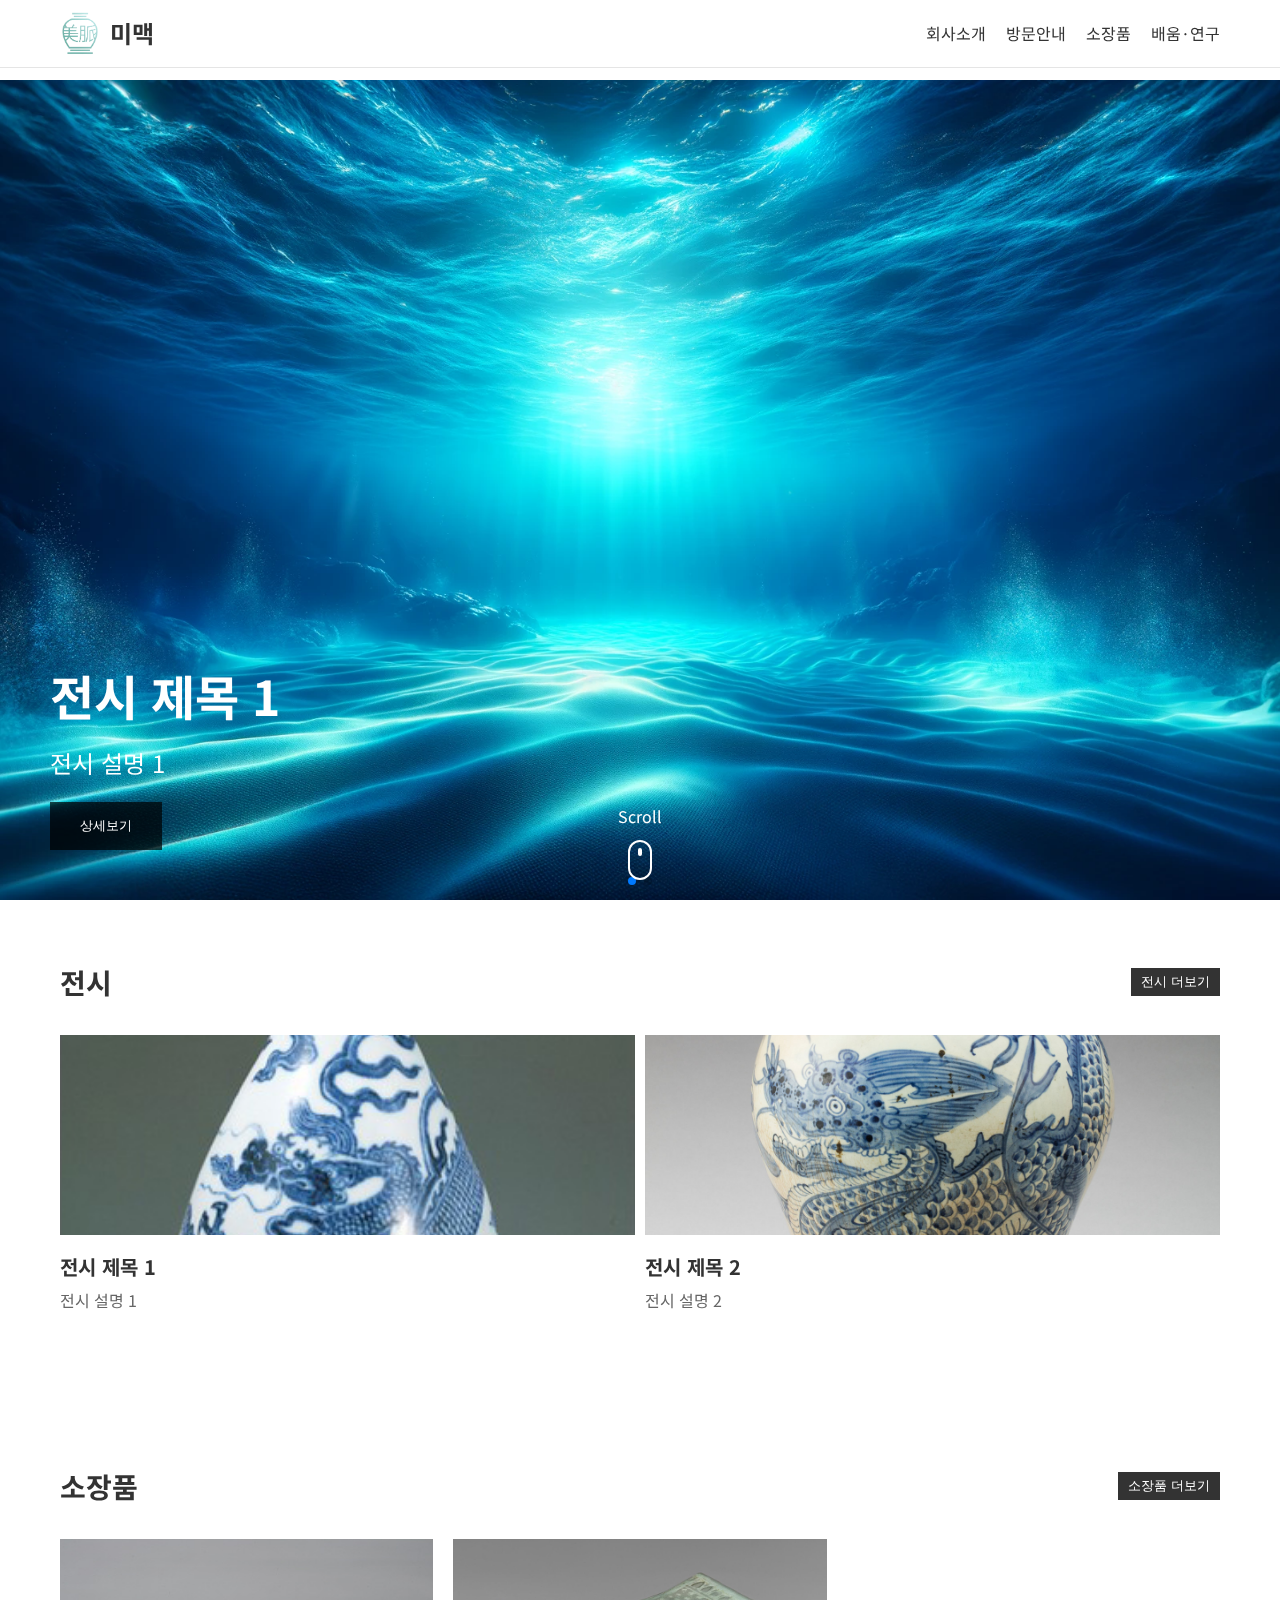
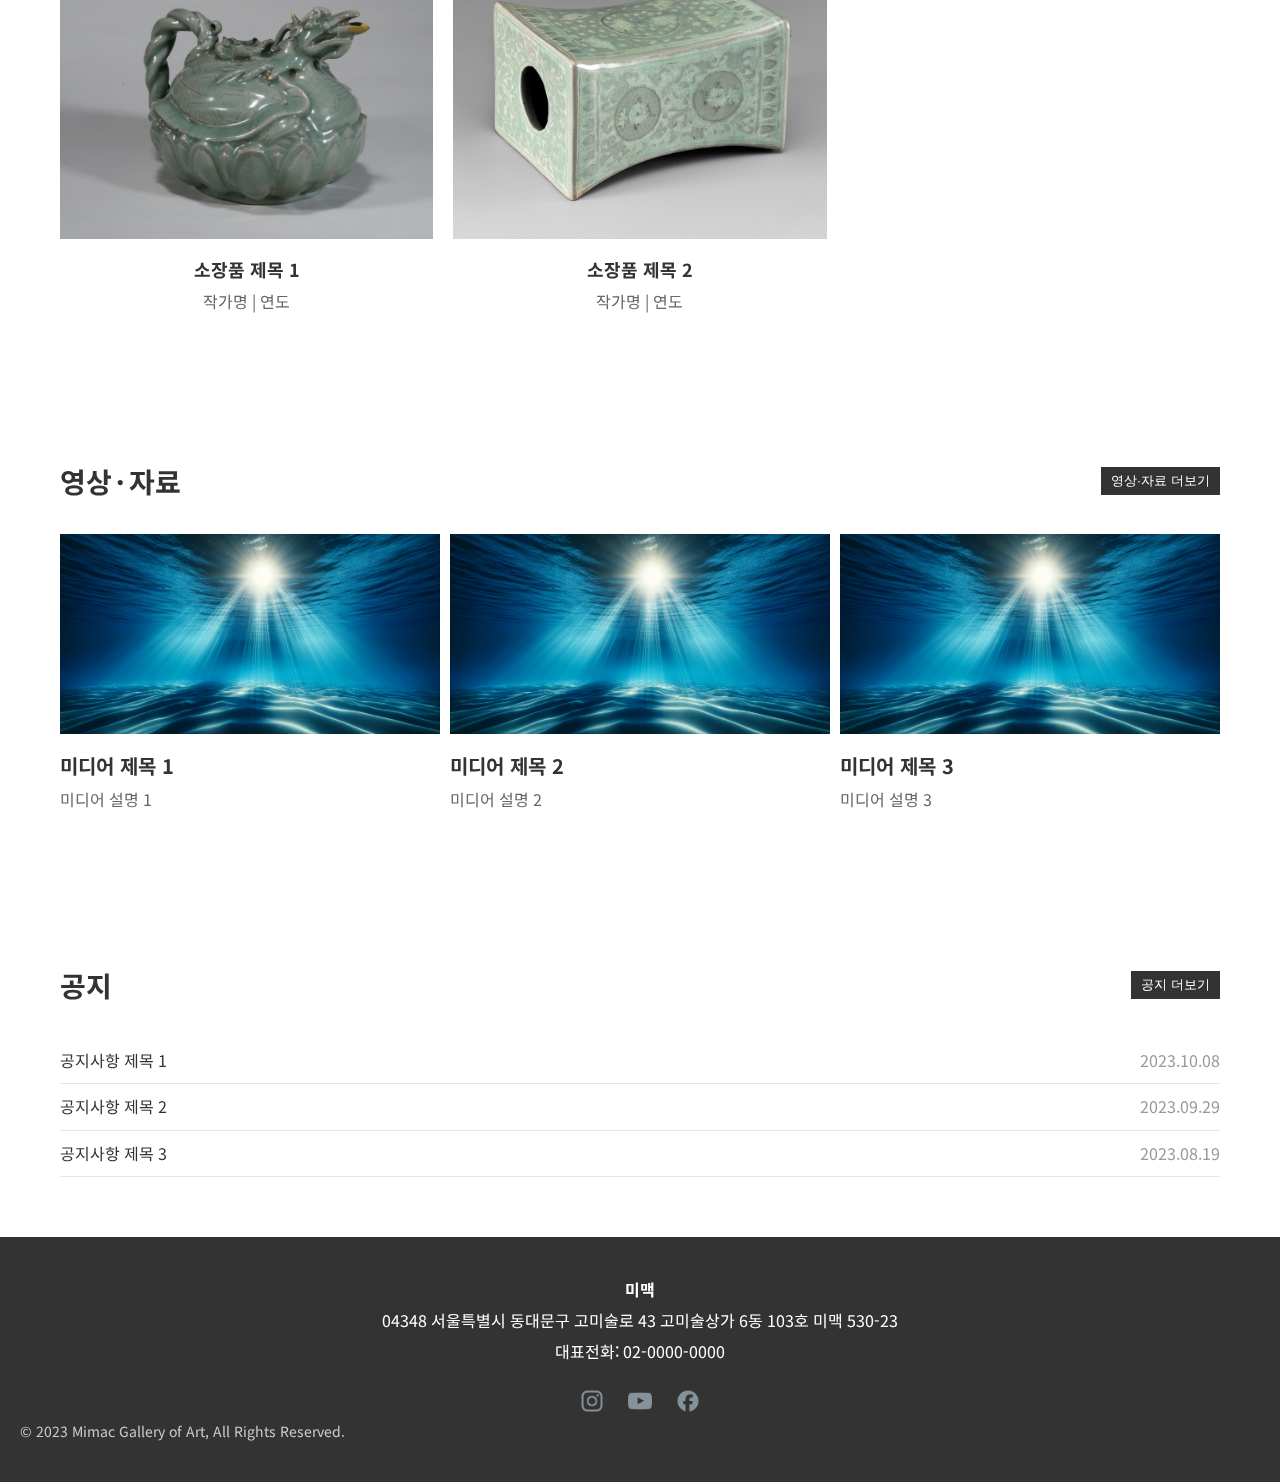
<file: index.html>
<!DOCTYPE html>
<html lang="ko">
<head>
  <meta charset="UTF-8" />
  <meta
    name="viewport"
    content="width=device-width, initial-scale=1.0"
  />
  <title>미맥</title>
  <!-- Google Fonts -->
  <link
    href="https://fonts.googleapis.com/css2?family=Noto+Sans+KR:wght@400;700&display=swap"
    rel="stylesheet"
  />
  <!-- Swiper CSS -->
  <link rel="stylesheet" href="css/swiper-bundle.min.css" />
  <!-- 커스텀 CSS -->
  <link rel="stylesheet" href="css/styles.css" />
</head>
<body>
  <!-- 헤더 시작 -->
  <header>
    <div class="header-container">
      <h1 class="logo">
        <a href="./index.html">
          <!-- 로고 이미지 추가 -->
          <img src="images/logo.png" alt="미맥 로고" />
          미맥
        </a>
      </h1>
      <nav class="main-nav">
        <ul>
          <li><a href="./company-introduction.html">회사소개</a></li>
          <li><a href="./visit.html">방문안내</a></li>
          <li><a href="/collections">소장품</a></li>
          <li><a href="/education">배움·연구</a></li>
        </ul>
    </div>
  </header>
  <!-- 헤더 끝 -->

  <!-- 메인 콘텐츠 시작 -->
  <main>
    <!-- 메인 배너 시작 -->
    <div class="main-banner">
      <div class="swiper-container main-swiper">
        <div class="swiper-wrapper">
          <!-- 슬라이드 1 -->
          <div class="swiper-slide">
            <img src="images/banner1.jpg" alt="배너 이미지 1" />
            <div class="banner-info">
              <h2>전시 제목 1</h2>
              <p>전시 설명 1</p>
              <button onclick="location.href='/exhibition/1'">
                상세보기
              </button>
            </div>
          </div>
          <!-- 슬라이드 2 -->
          <div class="swiper-slide">
            <img src="images/banner2.jpg" alt="배너 이미지 2" />
            <div class="banner-info">
              <h2>전시 제목 2</h2>
              <p>전시 설명 2</p>
              <button onclick="location.href='/exhibition/2'">
                상세보기
              </button>
            </div>
          </div>
          <!-- 추가 슬라이드 -->
        </div>
        <!-- 페이지네이션 -->
        <div class="swiper-pagination"></div>
      </div>
      <!-- 스크롤 인디케이터 -->
      <div class="scroll-indicator">
        <span>Scroll</span>
        <div class="mouse">
          <div class="wheel"></div>
        </div>
      </div>
    </div>
    <!-- 메인 배너 끝 -->

    <!-- 콘텐츠 섹션 시작 -->
    <div class="content-wrapper">
      <!-- 전시 섹션 시작 -->
      <section class="content-section">
        <div class="section-header">
          <h2>전시</h2>
          <button onclick="location.href='/exhibitions'">
            전시 더보기
          </button>
        </div>
        <div class="post-list">
          <article class="post-item">
            <img src="images/exhibition1.jpg" alt="전시 이미지 1" />
            <h3>전시 제목 1</h3>
            <p>전시 설명 1</p>
          </article>
          <article class="post-item">
            <img src="images/exhibition2.jpg" alt="전시 이미지 2" />
            <h3>전시 제목 2</h3>
            <p>전시 설명 2</p>
          </article>
        </div>
      </section>
      <!-- 전시 섹션 끝 -->

      <!-- 소장품 섹션 시작 -->
      <section class="content-section">
        <div class="section-header">
          <h2>소장품</h2>
          <button onclick="location.href='/collections'">
            소장품 더보기
          </button>
        </div>
        <div class="swiper-container collection-swiper">
          <div class="swiper-wrapper">
            <!-- 소장품 아이템 1 -->
            <div class="swiper-slide">
              <img src="images/collection1.jpg" alt="소장품 이미지 1" />
              <h3>소장품 제목 1</h3>
              <p>작가명 | 연도</p>
            </div>
            <!-- 소장품 아이템 2 -->
            <div class="swiper-slide">
              <img src="images/collection2.jpg" alt="소장품 이미지 2" />
              <h3>소장품 제목 2</h3>
              <p>작가명 | 연도</p>
            </div>
            <!-- 추가 아이템 -->
          </div>
          <!-- 내비게이션 버튼 -->
          <div class="swiper-button-prev"></div>
          <div class="swiper-button-next"></div>
        </div>
      </section>
      <!-- 소장품 섹션 끝 -->

      <!-- 영상·자료 섹션 시작 -->
      <section class="content-section">
        <div class="section-header">
          <h2>영상·자료</h2>
          <button onclick="location.href='/media'">
            영상·자료 더보기
          </button>
        </div>
        <div class="post-list">
          <article class="post-item">
            <img src="images/media1.jpg" alt="미디어 이미지 1" />
            <h3>미디어 제목 1</h3>
            <p>미디어 설명 1</p>
          </article>
          <article class="post-item">
            <img src="images/media2.jpg" alt="미디어 이미지 2" />
            <h3>미디어 제목 2</h3>
            <p>미디어 설명 2</p>
          </article>
          <article class="post-item">
            <img src="images/media3.jpg" alt="미디어 이미지 3" />
            <h3>미디어 제목 3</h3>
            <p>미디어 설명 3</p>
          </article>
        </div>
      </section>
      <!-- 영상·자료 섹션 끝 -->

      <!-- 공지 섹션 시작 -->
      <section class="content-section">
        <div class="section-header">
          <h2>공지</h2>
          <button onclick="location.href='/notice'">공지 더보기</button>
        </div>
        <ul class="notice-list">
          <li>
            <a href="/notice/1">공지사항 제목 1</a
            ><span class="date">2023.10.08</span>
          </li>
          <li>
            <a href="/notice/2">공지사항 제목 2</a
            ><span class="date">2023.09.29</span>
          </li>
          <li>
            <a href="/notice/3">공지사항 제목 3</a
            ><span class="date">2023.08.19</span>
          </li>
        </ul>
      </section>
      <!-- 공지 섹션 끝 -->
    </div>
    <!-- 콘텐츠 섹션 끝 -->
  </main>
  <!-- 메인 콘텐츠 끝 -->

  <!-- 푸터 시작 -->
  <footer>
    <div class="footer-container">
      <div class="footer-info">
        <p><strong>미맥</strong></p>
        <p>04348 서울특별시 동대문구 고미술로 43 고미술상가 6동 103호 미맥 530-23</p>
        <p>대표전화: 02-0000-0000</p>
      </div>
      <nav class="footer-nav">
        <ul>
        </ul>
      </nav>
      <div class="footer-social">
        <a href="#" aria-label="인스타그램"
          ><img src="images/instagram-icon.png" alt="인스타그램 아이콘"
        /></a>
        <a href="#" aria-label="유튜브"
          ><img src="images/youtube-icon.png" alt="유튜브 아이콘"
        /></a>
        <a href="#" aria-label="페이스북"
          ><img src="images/facebook-icon.png" alt="페이스북 아이콘"
        /></a>
      </div>
    </div>
    <p class="copyright">
      © 2023 Mimac Gallery of Art, All Rights Reserved.
    </p>
  </footer>
  <!-- 푸터 끝 -->

  <!-- Swiper JS -->
  <script src="js/swiper-bundle.min.js"></script>
  <!-- 커스텀 JS -->
  <script src="js/script.js"></script>
</body>
</html>
</file>
<file: css/styles.css>
/* 기본 스타일 초기화 */
* {
  margin: 0;
  padding: 0;
  box-sizing: border-box;
}

body {
  font-family: 'Noto Sans KR', sans-serif;
  color: #333;
  line-height: 1.6;
  overflow-x: hidden; /* 가로 스크롤 방지 */
}

a {
  text-decoration: none;
  color: inherit;
}

ul {
  list-style: none;
}

/* 헤더 스타일 */
header {
  position: fixed;
  top: 0;
  width: 100%;
  background-color: rgba(255, 255, 255, 0.9);
  backdrop-filter: saturate(180%) blur(20px);
  border-bottom: 1px solid #e5e5e5;
  z-index: 1000;
}

.header-container {
  max-width: 1200px;
  margin: 0 auto;
  padding: 10px 20px;
  display: flex;
  align-items: center;
  justify-content: space-between;
}

.logo a {
  display: flex;
  align-items: center;
  font-size: 24px;
  font-weight: bold;
}

.logo img {
  width: 40px;
  height: auto;
  margin-right: 10px;
}

.main-nav ul {
  display: flex;
  gap: 20px;
}

.main-nav ul li a {
  font-size: 16px;
  padding: 5px 0;
}

.main-nav ul li a:hover {
  border-bottom: 2px solid #333;
}

.header-buttons button {
  margin-left: 10px;
  padding: 5px 10px;
  background-color: #333;
  color: #fff;
  border: none;
  cursor: pointer;
}

.header-buttons button:hover {
  background-color: #555;
}

/* 메인 배너 스타일 */
.main-banner {
  position: relative;
  margin-top: 80px;
  width: 100%;
  height: calc(100vh - 80px);
  overflow: hidden;
  z-index: 1;
}

.main-swiper {
  width: 100%;
  height: 100%;
}

.main-swiper .swiper-slide {
  position: relative;
}

.main-swiper img {
  width: 100%;
  height: 100%;
  object-fit: cover;
}

.banner-info {
  position: absolute;
  bottom: 50px;
  left: 50px;
  color: #fff;
  z-index: 10;
}

.banner-info h2 {
  font-size: 48px;
  margin-bottom: 10px;
}

.banner-info p {
  font-size: 24px;
  margin-bottom: 20px;
}

.banner-info button {
  padding: 15px 30px;
  background-color: rgba(0,0,0,0.7);
  color: #fff;
  border: none;
  cursor: pointer;
}

.banner-info button:hover {
  background-color: rgba(0,0,0,0.9);
}

/* 스크롤 인디케이터 스타일 */
.scroll-indicator {
  position: absolute;
  bottom: 20px;
  left: 50%;
  transform: translateX(-50%);
  text-align: center;
  color: #fff;
  z-index: 10;
}

.scroll-indicator span {
  display: block;
  margin-bottom: 10px;
  font-size: 16px;
}

.scroll-indicator .mouse {
  width: 24px;
  height: 40px;
  border: 2px solid #fff;
  border-radius: 15px;
  position: relative;
  margin: 0 auto;
}

.scroll-indicator .mouse .wheel {
  width: 4px;
  height: 8px;
  background-color: #fff;
  border-radius: 4px;
  position: absolute;
  top: 6px;
  left: 50%;
  transform: translateX(-50%);
  animation: scroll 1.5s infinite;
}

@keyframes scroll {
  0% {
    opacity: 1;
    top: 6px;
  }
  100% {
    opacity: 0;
    top: 24px;
  }
}

/* 콘텐츠 래퍼 스타일 */
.content-wrapper {
  position: relative;
  background-color: #fff;
  z-index: 2;
  width: 100%;
  box-sizing: border-box;
}

/* 콘텐츠 섹션 스타일 */
.content-section {
  max-width: 1200px;
  margin: 0 auto;
  padding: 60px 20px;
}

.section-header {
  display: flex;
  justify-content: space-between;
  align-items: center;
  margin-bottom: 30px;
}

.section-header h2 {
  font-size: 28px;
}

.section-header button {
  padding: 5px 10px;
  background-color: #333;
  color: #fff;
  border: none;
  cursor: pointer;
}

.section-header button:hover {
  background-color: #555;
}

/* 게시물 리스트 */
.post-list {
  display: flex;
  gap: 10px; /* 수정됨 */
  flex-wrap: wrap;
}

.post-item {
  flex: 1 1 calc(33.333% - 20px); /* gap이 10px이므로 20px을 빼줌 */
  margin-bottom: 30px;
}

.post-item img {
  width: 100%;
  height: 200px;
  object-fit: cover;
}

.post-item h3 {
  margin-top: 10px;
  font-size: 20px;
}

.post-item p {
  margin-top: 5px;
  color: #666;
}

/* 소장품 섹션 Swiper 스타일 */
.collection-swiper {
  position: relative;
  width: 100%;
  max-width: 100%; /* 추가 */
  height: 400px;
  overflow: hidden; /* 추가 */
}

.collection-swiper .swiper-slide {
  text-align: center;
}

.collection-swiper img {
  width: 100%;
  height: 300px;
  object-fit: cover;
}

.collection-swiper h3 {
  margin-top: 10px;
  font-size: 18px;
}

.collection-swiper p {
  margin-top: 5px;
  color: #666;
}

.collection-swiper .swiper-button-prev,
.collection-swiper .swiper-button-next {
  color: #333;
}

/* 공지사항 스타일 */
.notice-list {
  list-style: none;
}

.notice-list li {
  display: flex;
  justify-content: space-between;
  padding: 10px 0;
  border-bottom: 1px solid #e5e5e5;
}

.notice-list li a {
  font-size: 16px;
}

.notice-list li .date {
  color: #999;
}

/* 푸터 스타일 */
footer {
  background-color: #333;
  color: #fff;
  padding: 40px 20px;
}

.footer-container {
  max-width: 1200px;
  margin: 0 auto;
  text-align: center;
}

.footer-info p {
  margin-bottom: 5px;
}

.footer-nav ul {
  display: flex;
  justify-content: center;
  gap: 15px;
  margin-bottom: 20px;
}

.footer-nav a {
  color: #fff;
  font-size: 14px;
}

.footer-social a {
  margin: 0 10px;
}

.footer-social img {
  width: 24px;
  height: 24px;
}

.copyright {
  font-size: 14px;
  color: #ccc;
}

/* 반응형 스타일 */
@media (max-width: 768px) {
  .header-container,
  .footer-container {
    max-width: 100%;
  }

  .banner-info {
    left: 20px;
    right: 20px;
  }

  .main-nav ul {
    flex-direction: column;
    gap: 10px;
    margin-top: 10px;
  }

  .banner-info h2 {
    font-size: 28px;
  }

  .banner-info p {
    font-size: 16px;
  }

  .banner-info button {
    padding: 10px 20px;
  }

  .post-item {
    flex: 1 1 100%;
  }

  .content-section {
    padding: 40px 15px;
  }

  img {
    max-width: 100%;
    height: auto;
  }

  .footer-container {
    flex-direction: column;
    align-items: center;
    text-align: center;
  }

  .footer-nav ul {
    flex-direction: column;
    gap: 10px;
  }

  .footer-social {
    margin-top: 20px;
  }
}
</file>
